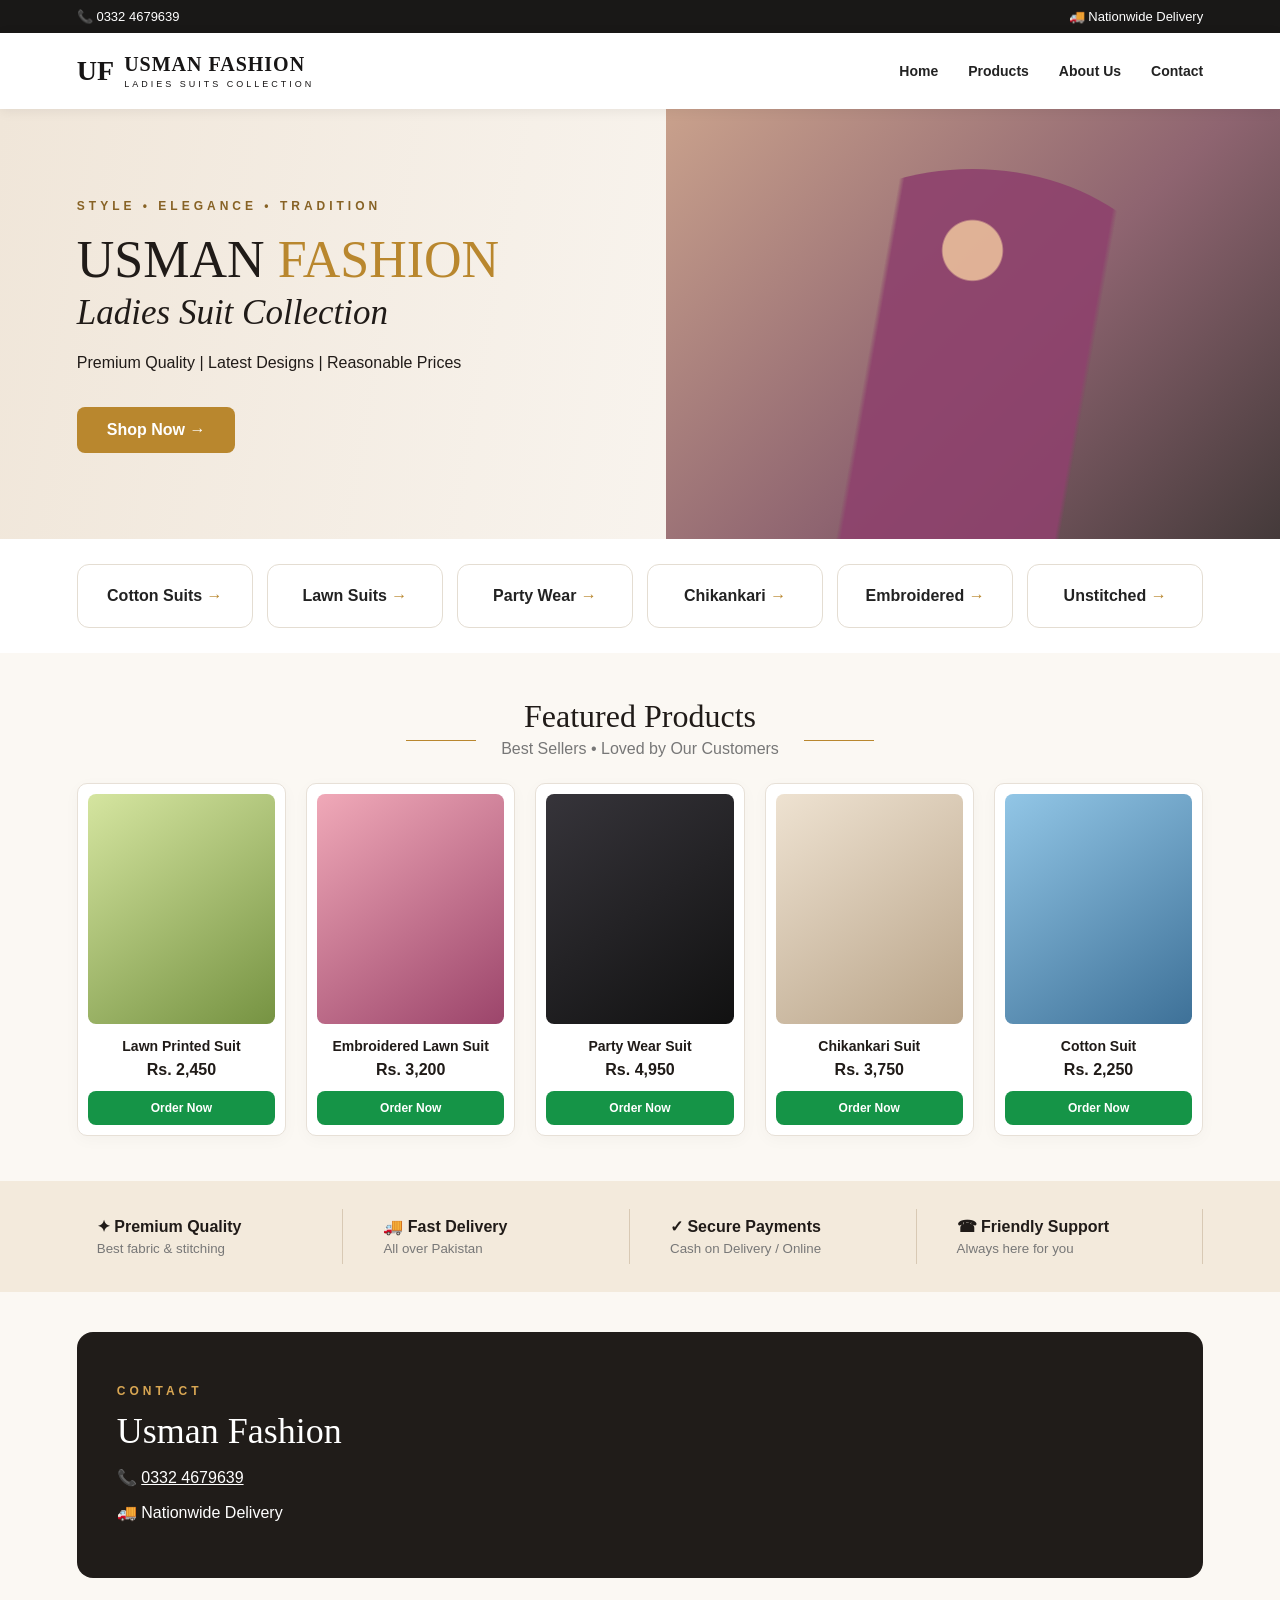
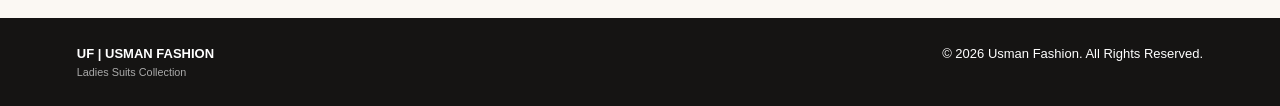
<file: index.html>
<!DOCTYPE html>
<html lang="en">
<head>
  <meta name="google-site-verification" content="7DJZFjm7TywtHfK5gtZKFZaTIkarvNpWG_q4llAGRLE">
  <meta charset="UTF-8">
  <meta name="viewport" content="width=device-width, initial-scale=1.0">
  <meta name="description" content="Usman Fashion - Ladies Suits Collection. Premium quality, latest designs and reasonable prices.">
  <title>Usman Fashion | Ladies Suits Collection</title>
  <link rel="stylesheet" href="style.css">
</head>

<body>

  <div class="topbar">
    <span>📞 0332 4679639</span>
    <span>🚚 Nationwide Delivery</span>
  </div>

  <header>
    <a class="logo" href="#home">
      UF
      <span>
        USMAN FASHION
        <small>LADIES SUITS COLLECTION</small>
      </span>
    </a>

    <nav>
      <a href="#home">Home</a>
      <a href="#products">Products</a>
      <a href="#about">About Us</a>
      <a href="#contact">Contact</a>
    </nav>
  </header>

  <main>

    <section id="home" class="hero">
      <div class="hero-copy">
        <p class="eyebrow">STYLE • ELEGANCE • TRADITION</p>
        <h1>USMAN <em>FASHION</em></h1>
        <h2>Ladies Suit Collection</h2>
        <p>Premium Quality | Latest Designs | Reasonable Prices</p>
        <a class="btn" href="#products">Shop Now →</a>
      </div>

      <div class="hero-model" aria-label="Ladies fashion collection"></div>
    </section>


    <section class="categories">
      <a href="#products">Cotton Suits <b>→</b></a>
      <a href="#products">Lawn Suits <b>→</b></a>
      <a href="#products">Party Wear <b>→</b></a>
      <a href="#products">Chikankari <b>→</b></a>
      <a href="#products">Embroidered <b>→</b></a>
      <a href="#products">Unstitched <b>→</b></a>
    </section>


    <section id="products" class="section">

      <div class="section-title">
        <span></span>
        <div>
          <h2>Featured Products</h2>
          <p>Best Sellers • Loved by Our Customers</p>
        </div>
        <span></span>
      </div>

      <div class="products">

        <article class="card">
          <div class="pic p1"></div>
          <h3>Lawn Printed Suit</h3>
          <strong>Rs. 2,450</strong>
          <a class="cart" href="order.html">Order Now</a>
        </article>

        <article class="card">
          <div class="pic p2"></div>
          <h3>Embroidered Lawn Suit</h3>
          <strong>Rs. 3,200</strong>
          <a class="cart" href="order.html">Order Now</a>
        </article>

        <article class="card">
          <div class="pic p3"></div>
          <h3>Party Wear Suit</h3>
          <strong>Rs. 4,950</strong>
          <a class="cart" href="order.html">Order Now</a>
        </article>

        <article class="card">
          <div class="pic p4"></div>
          <h3>Chikankari Suit</h3>
          <strong>Rs. 3,750</strong>
          <a class="cart" href="order.html">Order Now</a>
        </article>

        <article class="card">
          <div class="pic p5"></div>
          <h3>Cotton Suit</h3>
          <strong>Rs. 2,250</strong>
          <a class="cart" href="order.html">Order Now</a>
        </article>

      </div>
    </section>


    <section id="order" class="order-section">

      <div class="section-title">
        <span></span>
        <div>
          <h2>Place Your Order</h2>
          <p>Fill in your details to place your order</p>
        </div>
        <span></span>
      </div>


      <form class="order-form">

        <label>Full Name</label>
        <input
          type="text"
          name="name"
          placeholder="Enter your full name"
          required
        >


        <label>Mobile Number</label>
        <input
          type="tel"
          name="phone"
          placeholder="03XXXXXXXXX"
          required
        >


        <label>Complete Delivery Address</label>
        <textarea
          name="address"
          placeholder="Enter your complete delivery address"
          required
        ></textarea>


        <label>City</label>
        <input
          type="text"
          name="city"
          placeholder="Enter your city"
          required
        >


        <label>Select Product</label>
        <select name="product" required>
          <option value="">Select a product</option>
          <option>Lawn Printed Suit - Rs. 2,450</option>
          <option>Embroidered Lawn Suit - Rs. 3,200</option>
          <option>Party Wear Suit - Rs. 4,950</option>
          <option>Chikankari Suit - Rs. 3,750</option>
          <option>Cotton Suit - Rs. 2,250</option>
        </select>


        <label>Size</label>
        <select name="size" required>
          <option value="">Select Size</option>
          <option>Small</option>
          <option>Medium</option>
          <option>Large</option>
          <option>XL</option>
          <option>XXL</option>
          <option>Free Size</option>
        </select>


        <label>Quantity</label>
        <input
          type="number"
          name="quantity"
          min="1"
          value="1"
          required
        >


        <label>Payment Method</label>

        <div class="payment-options">

          <label class="payment-option">
            <input
              type="radio"
              name="payment"
              value="Cash on Delivery"
              required
            >
            💵 Cash on Delivery
          </label>

          <label class="payment-option">
            <input
              type="radio"
              name="payment"
              value="JazzCash"
            >
            📱 JazzCash
          </label>

          <label class="payment-option">
            <input
              type="radio"
              name="payment"
              value="ABHI Bank Microfinance"
            >
            🏦 ABHI Bank Microfinance
          </label>

        </div>


        <div class="payment-details">

          <h3>Online Payment Details</h3>

          <p>
            <strong>JazzCash:</strong>
            03012869639
          </p>

          <p>
            <strong>ABHI Bank Microfinance:</strong>
            03324679639
          </p>

          <small>
            Online payment کرنے کے بعد payment proof/order details
            form میں دی گئی information کے ساتھ verify کی جائیں گی۔
          </small>

        </div>


        <label>Additional Note</label>

        <textarea
          name="note"
          placeholder="Any special instructions (optional)"
        ></textarea>


        <button type="submit" class="btn">
          Place Order
        </button>

      </form>

    </section>


    <section id="about" class="trust">

      <div>
        <b>✦ Premium Quality</b>
        <small>Best fabric & stitching</small>
      </div>

      <div>
        <b>🚚 Fast Delivery</b>
        <small>All over Pakistan</small>
      </div>

      <div>
        <b>✓ Secure Payments</b>
        <small>Cash on Delivery / Online</small>
      </div>

      <div>
        <b>☎ Friendly Support</b>
        <small>Always here for you</small>
      </div>

    </section>


    <section id="contact" class="contact">

      <div>
        <p class="eyebrow">CONTACT</p>

        <h2>Usman Fashion</h2>

        <p>
          📞
          <a href="tel:+923324679639">
            0332 4679639
          </a>
        </p>

        <p>🚚 Nationwide Delivery</p>
      </div>

    </section>

  </main>


  <footer>

    <div>
      <b>UF | USMAN FASHION</b>
      <small>Ladies Suits Collection</small>
    </div>

    <div>
      © 2026 Usman Fashion. All Rights Reserved.
    </div>

  </footer>

</body>
            </html>
</file>
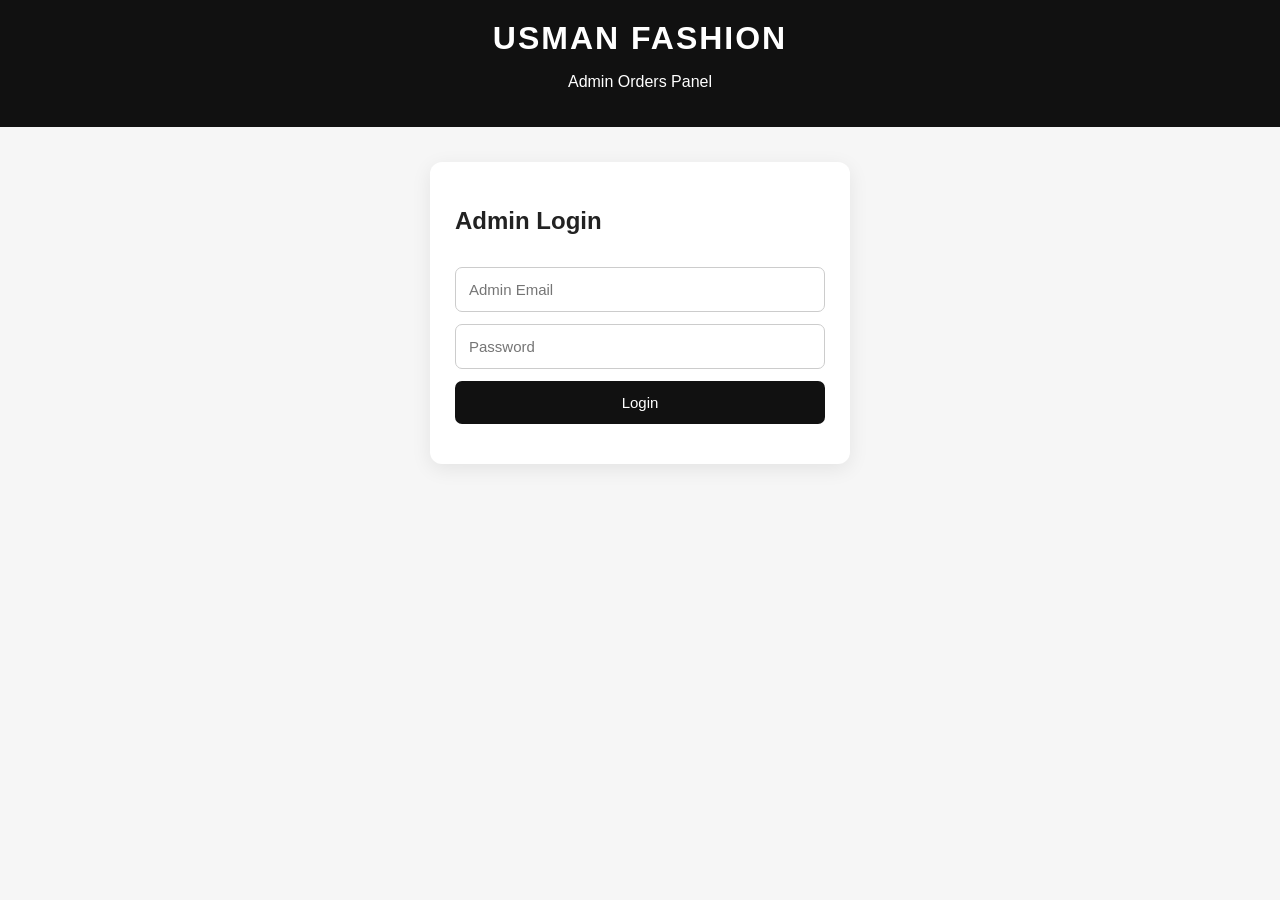
<file: admin.html>
<!DOCTYPE html>
<html lang="en">
<head>
  <meta charset="UTF-8">
  <meta name="viewport" content="width=device-width, initial-scale=1.0">
  <title>Usman Fashion - Admin Orders</title>

  <style>
    * {
      box-sizing: border-box;
    }

    body {
      margin: 0;
      font-family: Arial, sans-serif;
      background: #f6f6f6;
      color: #222;
    }

    .header {
      background: #111;
      color: white;
      padding: 20px;
      text-align: center;
    }

    .header h1 {
      margin: 0;
      letter-spacing: 2px;
    }

    .login-box,
    .orders-box {
      max-width: 1100px;
      margin: 35px auto;
      background: white;
      padding: 25px;
      border-radius: 12px;
      box-shadow: 0 5px 20px rgba(0,0,0,.08);
    }

    .login-box {
      max-width: 420px;
    }

    input,
    button {
      width: 100%;
      padding: 13px;
      margin-top: 12px;
      border-radius: 7px;
      font-size: 15px;
    }

    input {
      border: 1px solid #ccc;
    }

    button {
      border: 0;
      background: #111;
      color: white;
      cursor: pointer;
    }

    button:hover {
      opacity: .9;
    }

    .logout {
      max-width: 180px;
      margin-bottom: 20px;
    }

    .message {
      margin-top: 15px;
      font-weight: bold;
    }

    .order {
      border: 1px solid #ddd;
      border-radius: 10px;
      padding: 18px;
      margin-top: 15px;
      background: #fff;
    }

    .order h3 {
      margin-top: 0;
    }

    .order p {
      margin: 7px 0;
    }

    .status {
      font-weight: bold;
    }

    .status-select {
      width: 100%;
      padding: 10px;
      margin-top: 10px;
      border: 1px solid #ccc;
      border-radius: 7px;
    }

    .hidden {
      display: none;
    }
  </style>
</head>

<body>

  <div class="header">
    <h1>USMAN FASHION</h1>
    <p>Admin Orders Panel</p>
  </div>

  <div id="loginBox" class="login-box">
    <h2>Admin Login</h2>

    <input type="email" id="email" placeholder="Admin Email">
    <input type="password" id="password" placeholder="Password">

    <button onclick="login()">Login</button>

    <div id="loginMessage" class="message"></div>
  </div>

  <div id="ordersBox" class="orders-box hidden">

    <button class="logout" onclick="logout()">Logout</button>

    <h2>Customer Orders</h2>

    <div id="orders"></div>

  </div>


<script>

const SUPABASE_URL = "https://adyrjpvxhmuqcgisqksk.supabase.co";

/*
  Yahan apni Supabase ki PUBLISHABLE key paste karein.
  Secret key bilkul paste nahi karni.
*/
const SUPABASE_KEY = "sb_publishable_DwtyDABVxRB3lLM76HVnLQ_C9AV95Gs"


async function login() {

  const email = document.getElementById("email").value;
  const password = document.getElementById("password").value;
  const message = document.getElementById("loginMessage");

  message.textContent = "Logging in...";

  const response = await fetch(
    SUPABASE_URL + "/auth/v1/token?grant_type=password",
    {
      method: "POST",
      headers: {
        "apikey": SUPABASE_KEY,
        "Content-Type": "application/json"
      },
      body: JSON.stringify({
        email: email,
        password: password
      })
    }
  );

  const data = await response.json();

  if (!response.ok) {
    message.textContent = data.msg || data.error_description || "Login failed.";
    return;
  }

  localStorage.setItem("admin_access_token", data.access_token);

  document.getElementById("loginBox").classList.add("hidden");
  document.getElementById("ordersBox").classList.remove("hidden");

  loadOrders();
}


async function loadOrders() {

  const token = localStorage.getItem("admin_access_token");
  const ordersDiv = document.getElementById("orders");

  ordersDiv.innerHTML = "<p>Loading orders...</p>";

  const response = await fetch(
    SUPABASE_URL + "/rest/v1/orders?select=*&order=created_at.desc",
    {
      headers: {
        "apikey": SUPABASE_KEY,
        "Authorization": "Bearer " + token
      }
    }
  );

  const data = await response.json();

  if (!response.ok) {
    ordersDiv.innerHTML = "<p>Orders load nahi ho sake: " + (data.message || data.error_description || data.hint || JSON.stringify(data)) + "</p>";
    return;
  }

  if (!data.length) {
    ordersDiv.innerHTML = "<p>No orders found.</p>";
    return;
  }

  ordersDiv.innerHTML = "";

  data.forEach(order => {

    const div = document.createElement("div");
    div.className = "order";

    div.innerHTML = `
      <h3>Order: UF-${String(order.id).substring(0,8).toUpperCase()}</h3>

      <p><strong>Name:</strong> ${order.customer_name || ""}</p>
      <p><strong>Phone:</strong> ${order.phone || ""}</p>
      <p><strong>Address:</strong> ${order.address || ""}</p>
      <p><strong>City:</strong> ${order.city || ""}</p>
      <p><strong>Product:</strong> ${order.product || ""}</p>
      <p><strong>Size:</strong> ${order.size || ""}</p>
      <p><strong>Quantity:</strong> ${order.quantity || ""}</p>
      <p><strong>Payment:</strong> ${order.payment_method || ""}</p>
      <p><strong>Note:</strong> ${order.note || ""}</p>

      <p class="status">
        Current Status: ${order.status || "New"}
      </p>

      <select class="status-select"
        onchange="updateStatus('${order.id}', this.value)">
        <option value="New" ${order.status === "New" ? "selected" : ""}>New</option>
        <option value="Confirmed" ${order.status === "Confirmed" ? "selected" : ""}>Confirmed</option>
        <option value="Shipped" ${order.status === "Shipped" ? "selected" : ""}>Shipped</option>
        <option value="Delivered" ${order.status === "Delivered" ? "selected" : ""}>Delivered</option>
        <option value="Cancelled" ${order.status === "Cancelled" ? "selected" : ""}>Cancelled</option>
      </select>
    `;

    ordersDiv.appendChild(div);
  });
}


async function updateStatus(id, status) {

  const token = localStorage.getItem("admin_access_token");

  const response = await fetch(
    SUPABASE_URL + "/rest/v1/orders?id=eq." + id,
    {
      method: "PATCH",
      headers: {
        "apikey": SUPABASE_KEY,
        "Authorization": "Bearer " + token,
        "Content-Type": "application/json",
        "Prefer": "return=minimal"
      },
      body: JSON.stringify({
        status: status
      })
    }
  );

  if (response.ok) {
    alert("Order status updated.");
    loadOrders();
  } else {
    alert("Status update failed.");
  }
}


function logout() {

  localStorage.removeItem("admin_access_token");

  document.getElementById("ordersBox").classList.add("hidden");
  document.getElementById("loginBox").classList.remove("hidden");
}


</script>

</body>
</html>
</file>
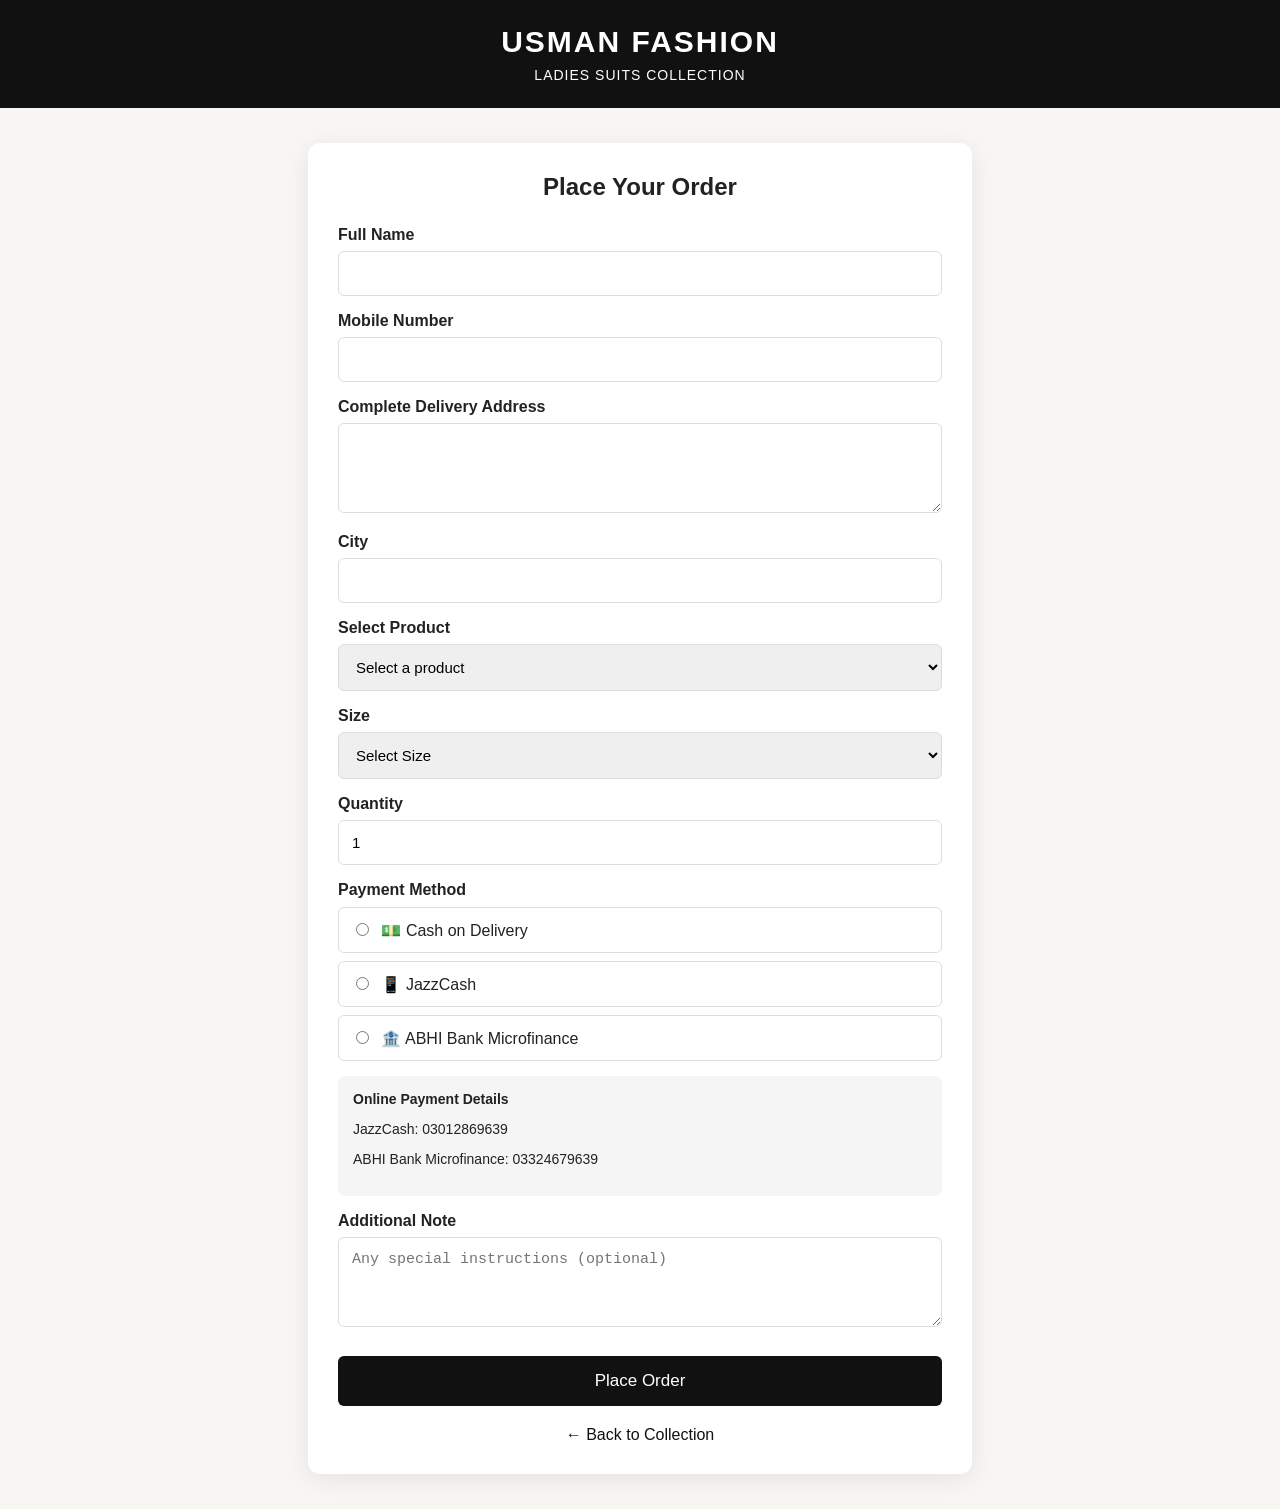
<file: order.html>
<!DOCTYPE html>
<html lang="en">
<head>
  <meta charset="UTF-8">
  <meta name="viewport" content="width=device-width, initial-scale=1.0">
  <title>Usman Fashion | Place Your Order</title>

  <style>
    * {
      box-sizing: border-box;
    }

    body {
      margin: 0;
      font-family: Arial, sans-serif;
      background: #f8f6f3;
      color: #222;
    }

    .header {
      background: #111;
      color: white;
      text-align: center;
      padding: 25px 15px;
    }

    .header h1 {
      margin: 0;
      font-size: 30px;
      letter-spacing: 2px;
    }

    .header p {
      margin: 8px 0 0;
      font-size: 14px;
      letter-spacing: 1px;
    }

    .container {
      max-width: 700px;
      margin: 35px auto;
      padding: 0 18px;
    }

    .order-box {
      background: white;
      padding: 30px;
      border-radius: 12px;
      box-shadow: 0 5px 25px rgba(0,0,0,0.08);
    }

    h2 {
      text-align: center;
      margin-top: 0;
      margin-bottom: 25px;
    }

    label {
      display: block;
      margin-top: 16px;
      margin-bottom: 7px;
      font-weight: bold;
    }

    input,
    textarea,
    select {
      width: 100%;
      padding: 13px;
      border: 1px solid #ddd;
      border-radius: 6px;
      font-size: 15px;
    }

    textarea {
      min-height: 90px;
      resize: vertical;
    }

    .payment-option {
      display: block;
      border: 1px solid #ddd;
      padding: 12px;
      border-radius: 6px;
      margin-top: 8px;
      font-weight: normal;
    }

    .payment-option input {
      width: auto;
      margin-right: 8px;
    }

    .payment-details {
      background: #f5f5f5;
      padding: 15px;
      margin-top: 15px;
      border-radius: 7px;
      font-size: 14px;
    }

    .btn {
      width: 100%;
      margin-top: 25px;
      padding: 15px;
      border: none;
      border-radius: 6px;
      background: #111;
      color: white;
      font-size: 17px;
      cursor: pointer;
    }

    .btn:disabled {
      opacity: 0.6;
      cursor: not-allowed;
    }

    .success {
      display: none;
      text-align: center;
      padding: 25px;
      background: #eef8ee;
      border-radius: 8px;
      margin-top: 20px;
    }

    .success h3 {
      margin-top: 0;
    }

    .error {
      display: none;
      color: #b00020;
      margin-top: 15px;
      text-align: center;
    }

    .back {
      display: block;
      text-align: center;
      margin-top: 20px;
      color: #111;
      text-decoration: none;
    }
  </style>
</head>

<body>

  <div class="header">
    <h1>USMAN FASHION</h1>
    <p>LADIES SUITS COLLECTION</p>
  </div>

  <div class="container">
    <div class="order-box">

      <h2>Place Your Order</h2>

      <form id="orderForm">

        <label>Full Name</label>
        <input type="text" name="customer_name" required>

        <label>Mobile Number</label>
        <input type="tel" name="phone" required>

        <label>Complete Delivery Address</label>
        <textarea name="address" required></textarea>

        <label>City</label>
        <input type="text" name="city" required>

        <label>Select Product</label>
        <select name="product" required>
          <option value="">Select a product</option>
          <option>Lawn Printed Suit - Rs. 2,450</option>
          <option>Embroidered Lawn Suit - Rs. 3,200</option>
          <option>Party Wear Suit - Rs. 4,950</option>
          <option>Chikankari Suit - Rs. 3,750</option>
          <option>Cotton Suit - Rs. 2,250</option>
        </select>

        <label>Size</label>
        <select name="size" required>
          <option value="">Select Size</option>
          <option>Small</option>
          <option>Medium</option>
          <option>Large</option>
          <option>XL</option>
          <option>XXL</option>
          <option>Free Size</option>
        </select>

        <label>Quantity</label>
        <input type="number" name="quantity" min="1" value="1" required>

        <label>Payment Method</label>

        <label class="payment-option">
          <input type="radio" name="payment_method" value="Cash on Delivery" required>
          💵 Cash on Delivery
        </label>

        <label class="payment-option">
          <input type="radio" name="payment_method" value="JazzCash">
          📱 JazzCash
        </label>

        <label class="payment-option">
          <input type="radio" name="payment_method" value="ABHI Bank Microfinance">
          🏦 ABHI Bank Microfinance
        </label>

        <div class="payment-details">
          <strong>Online Payment Details</strong>
          <p>JazzCash: 03012869639</p>
          <p>ABHI Bank Microfinance: 03324679639</p>
        </div>

        <label>Additional Note</label>
        <textarea name="note" placeholder="Any special instructions (optional)"></textarea>

        <button type="submit" class="btn" id="submitBtn">
          Place Order
        </button>

        <div class="error" id="errorMessage">
          Order submit nahi ho saka. Please dobara try karein.
        </div>

      </form>

      <div class="success" id="successMessage">
        <h3>Order Placed Successfully! 🎉</h3>
        <p>Thank you for shopping with Usman Fashion.</p>
        <p><strong>Your Order ID:</strong></p>
        <p id="orderNumber"></p>
      </div>

      <a href="index.html" class="back">← Back to Collection</a>

    </div>
  </div>

  <script>
    const SUPABASE_URL = "https://adyrjpvxhmuqcgisqksk.supabase.co";

    const SUPABASE_KEY = sb_publishable_DwtyDABVxRB3lLM76HVnLQ_C9AV95Gs

    const form = document.getElementById("orderForm");
    const submitBtn = document.getElementById("submitBtn");
    const successMessage = document.getElementById("successMessage");
    const errorMessage = document.getElementById("errorMessage");
    const orderNumber = document.getElementById("orderNumber");

    form.addEventListener("submit", async function(event) {
      event.preventDefault();

      submitBtn.disabled = true;
      submitBtn.textContent = "Placing Order...";
      errorMessage.style.display = "none";

      const formData = new FormData(form);

      const orderData = {
        customer_name: formData.get("customer_name"),
        phone: formData.get("phone"),
        address: formData.get("address"),
        city: formData.get("city"),
        product: formData.get("product"),
        size: formData.get("size"),
        quantity: Number(formData.get("quantity")),
        payment_method: formData.get("payment_method"),
        note: formData.get("note") || null
      };

      try {
        const response = await fetch(
          SUPABASE_URL + "/rest/v1/orders",
          {
            method: "POST",
            headers: {
              "Content-Type": "application/json",
              "apikey": SUPABASE_KEY,
              "Authorization": "Bearer " + SUPABASE_KEY,
              "Prefer": "return=representation"
            },
            body: JSON.stringify(orderData)
          }
        );

        const result = await response.json();

        if (!response.ok) {
          throw new Error("Order failed");
        }

        form.style.display = "none";
        successMessage.style.display = "block";

        const orderId =
          result[0] && result[0].id
            ? result[0].id.substring(0, 8).toUpperCase()
            : "UF-" + Date.now();

        orderNumber.textContent = "UF-" + orderId;

      } catch (error) {
        console.error(error);
        errorMessage.style.display = "block";

        submitBtn.disabled = false;
        submitBtn.textContent = "Place Order";
      }
    });
  </script>

</body>
            </html>
</file>
<file: style.css>
*{box-sizing:border-box}html{scroll-behavior:smooth}body{margin:0;font-family:Arial,Helvetica,sans-serif;color:#201b18;background:#fbf8f3}.topbar{background:#191817;color:#fff;padding:9px 6%;display:flex;justify-content:space-between;gap:15px;font-size:13px;flex-wrap:wrap}header{height:76px;background:#fff;display:flex;align-items:center;justify-content:space-between;padding:0 6%;position:sticky;top:0;z-index:10;box-shadow:0 2px 12px #00000012}.logo{display:flex;align-items:center;gap:10px;color:#171515;text-decoration:none;font-family:Georgia,serif;font-size:28px;font-weight:bold}.logo span{font-size:20px;letter-spacing:1px}.logo small{display:block;font:9px Arial;letter-spacing:3px;margin-top:3px}nav{display:flex;gap:30px}nav a{color:#222;text-decoration:none;font-weight:600;font-size:14px}nav a:hover{color:#b07a23}.nav-wa,.btn,.cart{background:#b9872e;color:#fff;text-decoration:none;border-radius:8px;font-weight:bold}.nav-wa{padding:11px 16px;font-size:13px}.hero{min-height:430px;display:flex;background:linear-gradient(100deg,#f0e6d9,#fff);overflow:hidden}.hero-copy{width:52%;padding:75px 6%;z-index:2}.eyebrow{letter-spacing:4px;font-size:12px;color:#876225;font-weight:bold}.hero h1{font:52px Georgia,serif;margin:14px 0 4px}.hero h1 em{color:#b9872e;font-style:normal}.hero h2{font:italic 35px Georgia,serif;margin:0 0 16px}.hero p{line-height:1.7}.btn{display:inline-block;padding:14px 30px;margin-top:14px}.hero-model{width:48%;background:linear-gradient(135deg,#c9a18c,#8e6470 55%,#443a3a);position:relative}.hero-model:after{content:"";position:absolute;inset:14% 13% 0;background:radial-gradient(circle at 50% 22%,#e8b99a 0 8%,transparent 8.5%),linear-gradient(100deg,transparent 30%,#8e426d 31% 72%,transparent 73%);border-radius:50% 50% 0 0;opacity:.9}.categories{display:grid;grid-template-columns:repeat(6,1fr);gap:14px;padding:25px 6%;background:#fff}.categories a{padding:22px 12px;text-align:center;border:1px solid #e4ddd2;border-radius:12px;color:#222;text-decoration:none;font-weight:bold;background:#fff}.categories b{color:#b9872e}.section{padding:45px 6%}.section-title{display:flex;align-items:center;justify-content:center;gap:25px;text-align:center}.section-title span{height:1px;width:70px;background:#b9872e}.section-title h2{font:32px Georgia,serif;margin:0}.section-title p{margin:5px 0 25px;color:#777}.products{display:grid;grid-template-columns:repeat(5,1fr);gap:20px}.card{background:#fff;border:1px solid #e7e0d7;border-radius:10px;padding:10px;text-align:center;box-shadow:0 4px 16px #00000008}.pic{height:230px;border-radius:8px;background-size:cover;background-position:center}.p1{background:linear-gradient(145deg,#d5e5a0,#769342)}.p2{background:linear-gradient(145deg,#f0a9b8,#9c456b)}.p3{background:linear-gradient(145deg,#36343a,#111)}.p4{background:linear-gradient(145deg,#eee2d1,#b9a489)}.p5{background:linear-gradient(145deg,#92c6e6,#3e7198)}.card h3{font-size:14px;margin:14px 0 7px}.card strong{display:block;margin-bottom:12px}.cart{display:block;background:#159447;padding:10px;font-size:12px}.trust{display:grid;grid-template-columns:repeat(4,1fr);gap:20px;padding:28px 6%;background:#f3eadc}.trust div{padding:8px 20px;border-right:1px solid #d8c9b4}.trust b,.trust small{display:block}.trust small{color:#777;margin-top:5px}.contact{margin:40px 6%;padding:40px;background:#201c19;color:#fff;border-radius:16px;display:flex;align-items:center;justify-content:space-between}.contact h2{font:36px Georgia,serif;margin:5px 0 15px}.contact a{color:#fff}.contact .eyebrow{color:#d8a653}footer{background:#151413;color:#fff;padding:28px 6%;display:flex;justify-content:space-between;gap:20px;font-size:13px}footer small{display:block;color:#aaa;margin-top:5px}@media(max-width:900px){nav{display:none}.hero{min-height:560px}.hero-copy{width:100%;padding:55px 7%}.hero-model{position:absolute;right:0;width:55%;height:560px;opacity:.25}.categories{grid-template-columns:repeat(3,1fr)}.products{grid-template-columns:repeat(2,1fr)}.trust{grid-template-columns:repeat(2,1fr)}}@media(max-width:520px){.topbar{font-size:11px}.logo span{font-size:15px}.logo{font-size:22px}.nav-wa{display:none}.hero h1{font-size:40px}.hero h2{font-size:28px}.categories{grid-template-columns:repeat(2,1fr);padding:18px 4%;gap:8px}.products{grid-template-columns:1fr}.section{padding:35px 4%}.trust{grid-template-columns:1fr}.contact{margin:25px 4%;display:block}.contact .btn{margin-top:10px}footer{display:block}.hero-model{width:100%}}
#order{display:none !important}#order:target{display:block !important;scroll-margin-top:20px}
</file>
